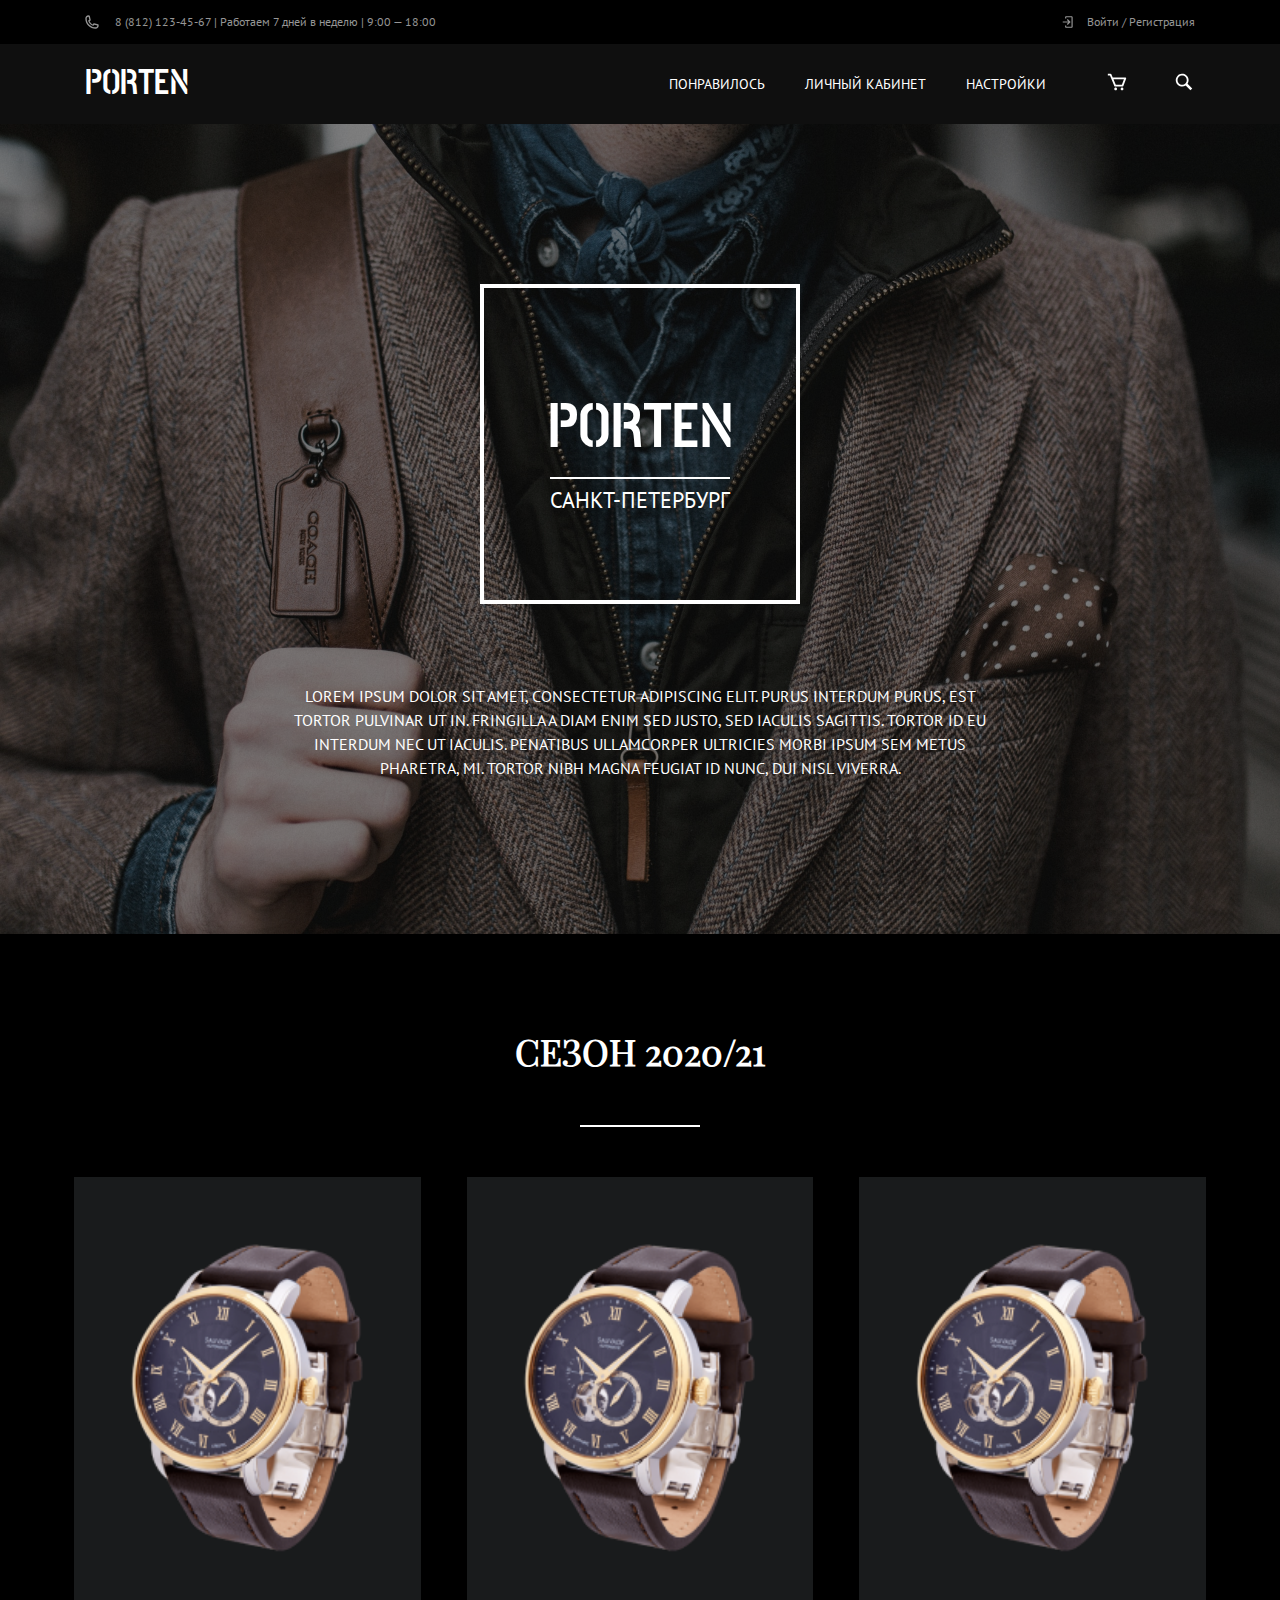
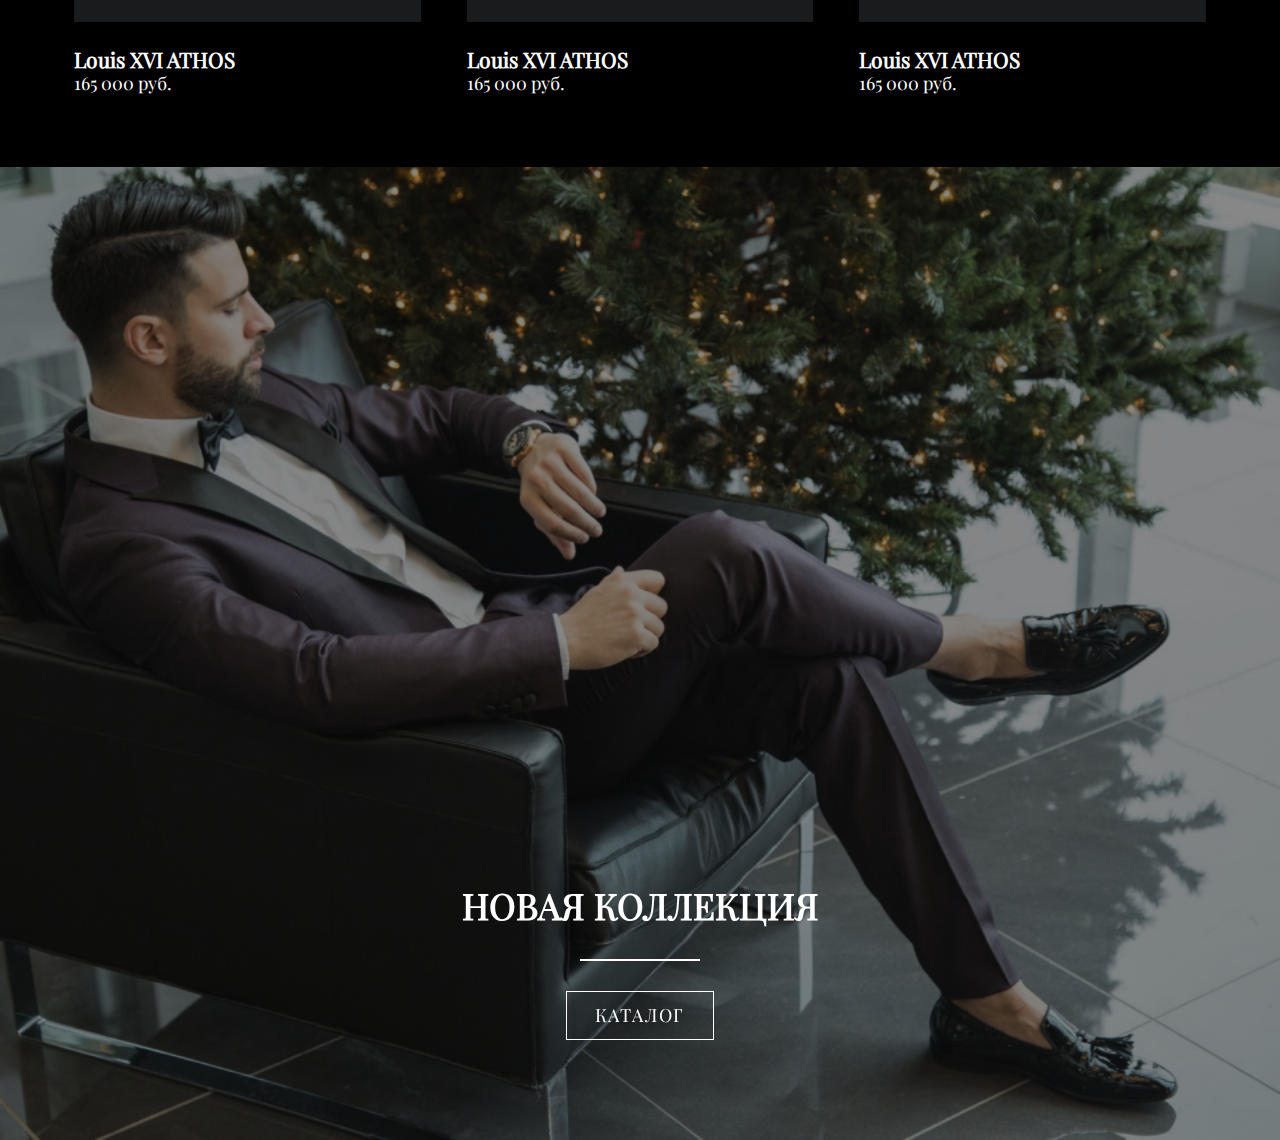
<file: index.html>
<!DOCTYPE html>
<html lang="en">
  <head>
    <meta charset="UTF-8" />
    <meta name="viewport" content="width=device-width, initial-scale=1.0" />
    <title>PORTEN</title>
    <link rel="stylesheet" href="css/style.css" />
  </head>
  <body>
    <nav class="nav-top">
      <div class="container nav-top-container">
        <div class="nav-top-left">
          <img src="images/phone.svg" alt="Phone" />
          <span
            >8 (812) 123-45-67 | Работаем 7 дней в неделю | 9:00 — 18:00
          </span>
        </div>
        <div class="nav-top-right">
          <img src="images/export.svg" alt="" />
          <span> <a href="#"> Войти </a> / <a href="#">Регистрация</a> </span>
        </div>
      </div>
    </nav>
    <nav class="nav-bottom">
      <div class="container nav-container">
        <div class="nav-left">
          <a href="#"> PORTEN </a>
        </div>
        <div class="nav-right">
          <ul class="nav-list">
            <li class="nav-item">
              <a href="#" class="nav-link">Понравилось</a>
            </li>
            <li class="nav-item">
              <a href="#" class="nav-link">личный кабинет</a>
            </li>
            <li class="nav-item">
              <a href="#" class="nav-link">настройки</a>
            </li>
          </ul>
          <ul class="nav-icons">
            <li class="nav-item">
              <a href="#" class="nav-icon">
                <img src="images/cart.svg" alt="cart" />
              </a>
            </li>
            <li class="nav-item">
              <a href="#" class="nav-icon">
                <img src="images/search.svg" alt="search" />
              </a>
            </li>
          </ul>
          <button class="hamburger" id="navbar-open">
            <img src="images/menu.svg" alt="menu" />
          </button>
        </div>
      </div>
    </nav>
    <nav id="navbar-responsive">
      <ul class="res-nav-list">
        <li class="res-nav-item">
          <a href="#" class="res-nav-link">Понравилось</a>
        </li>
        <li class="res-nav-item">
          <a href="#" class="res-nav-link">личный кабинет</a>
        </li>
        <li class="res-nav-item">
          <a href="#" class="res-nav-link">настройки</a>
        </li>
      </ul>
      <button id="navbar-close">
        <img src="images/close.svg" alt="close" />
      </button>
    </nav>
    <main>
      <section id="hero">
        <div class="hero-content">
          <div class="hero-title">
            <h1>PORTEN</h1>
            <div class="hero-title-divider"></div>
            <h2>санкт-петербург</h2>
          </div>
          <p>
            Lorem ipsum dolor sit amet, consectetur adipiscing elit. Purus
            interdum purus, est tortor pulvinar ut in. Fringilla a diam enim sed
            justo, sed iaculis sagittis. Tortor id eu interdum nec ut iaculis.
            Penatibus ullamcorper ultricies morbi ipsum sem metus pharetra, mi.
            Tortor nibh magna feugiat id nunc, dui nisl viverra.
          </p>
        </div>
      </section>
      <section id="new-coll">
        <div class="new-coll-container">
          <div class="new-coll-left">
            <div class="new-coll-header">
              <h1>СЕЗОН 2020/21</h1>
              <div class="divider"></div>
            </div>
            <div class="new-coll-row">
              <div class="new-coll-card">
                <div class="new-coll-card-body">
                  <img src="images/new-coll-1.png" alt="new coll img" />
                </div>
                <div class="new-coll-card-footer">
                  <h3>Louis XVI ATHOS</h3>
                  <p>165 000 руб.</p>
                </div>
              </div>
              <div class="new-coll-card">
                <div class="new-coll-card-body">
                  <img src="images/new-coll-1.png" alt="new coll img" />
                </div>
                <div class="new-coll-card-footer">
                  <h3>Louis XVI ATHOS</h3>
                  <p>165 000 руб.</p>
                </div>
              </div>
              <div class="new-coll-card">
                <div class="new-coll-card-body">
                  <img src="images/new-coll-1.png" alt="new coll img" />
                </div>
                <div class="new-coll-card-footer">
                  <h3>Louis XVI ATHOS</h3>
                  <p>165 000 руб.</p>
                </div>
              </div>
            </div>
          </div>
          <div class="new-coll-right">
            <img src="images/new-coll-back.png" alt="">
            <div class="new-coll-title">
              <h1>Новая коллекция</h1>
              <div class="divider"></div>
              <button>Каталог</button>
            </div>
          </div>
        </div>
      </section>
    </main>
    <footer></footer>

    <script src="js/main.js"></script>
  </body>
</html>
</file>
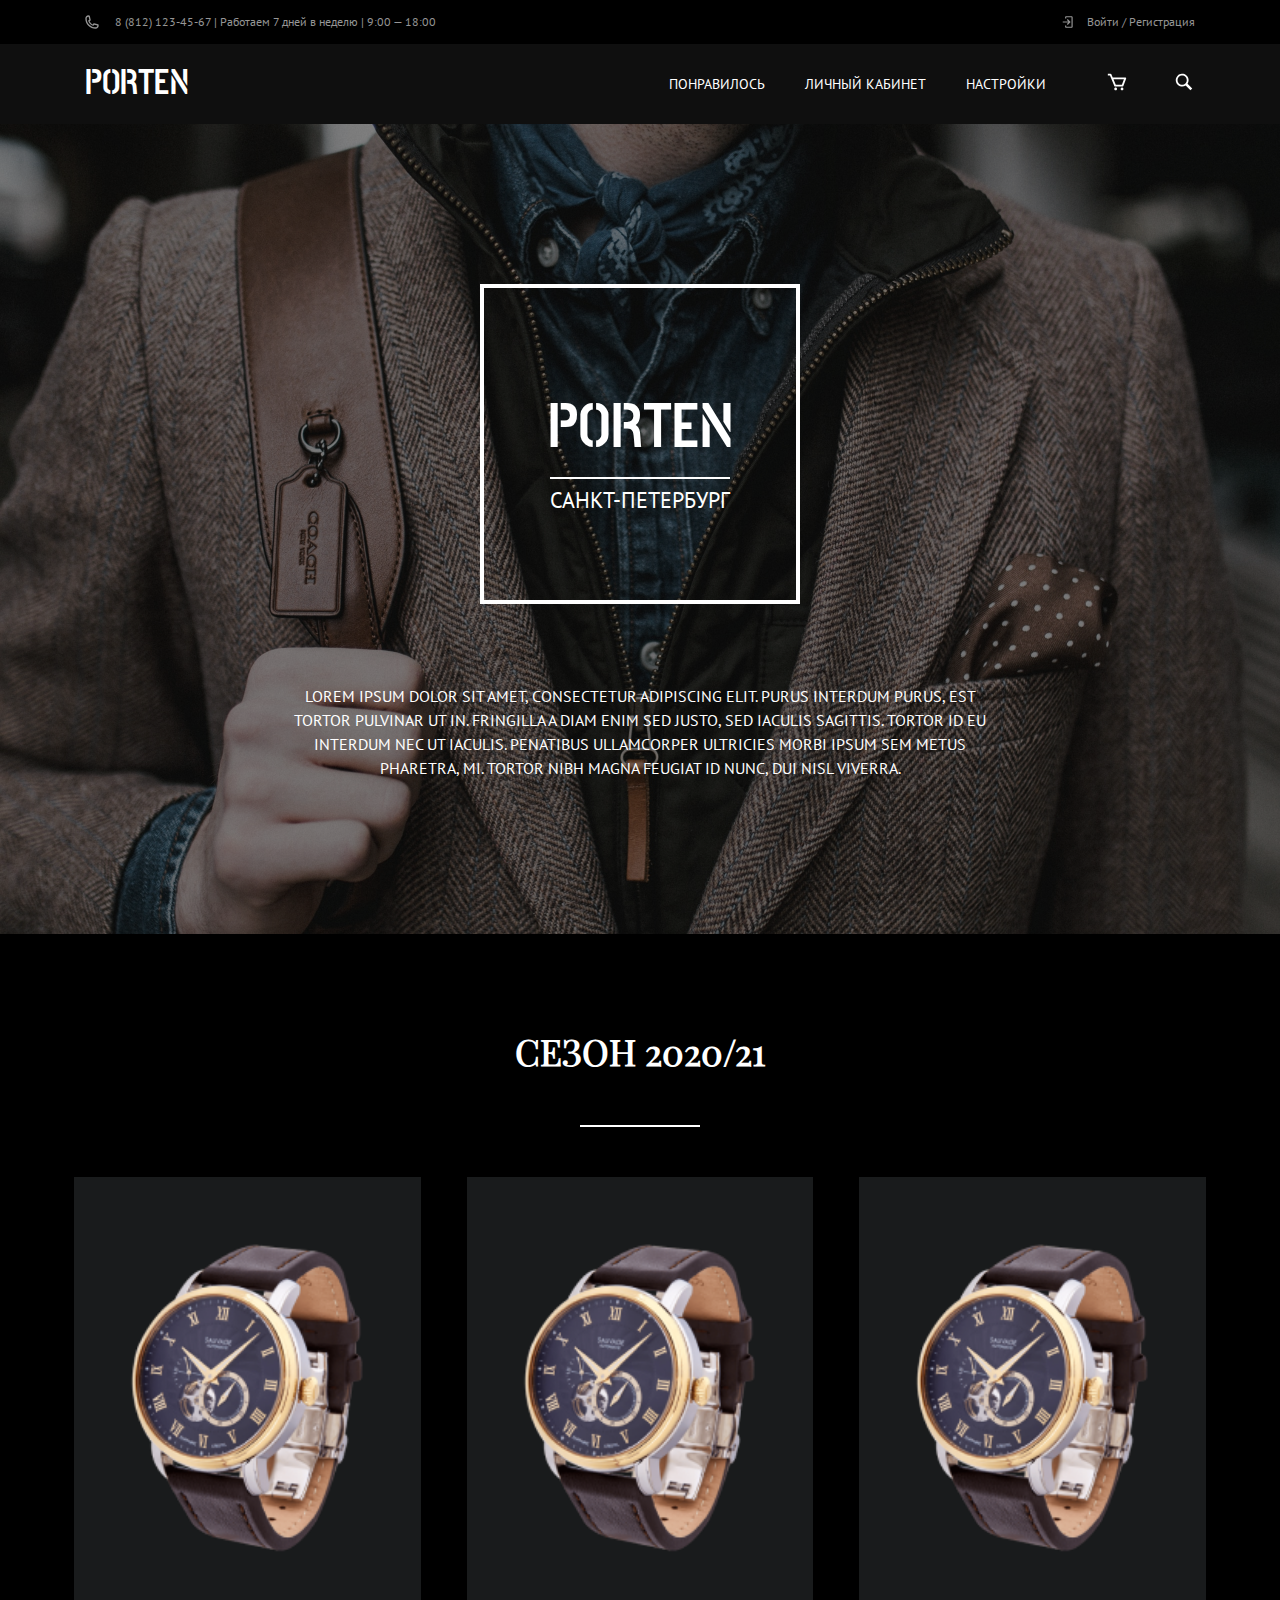
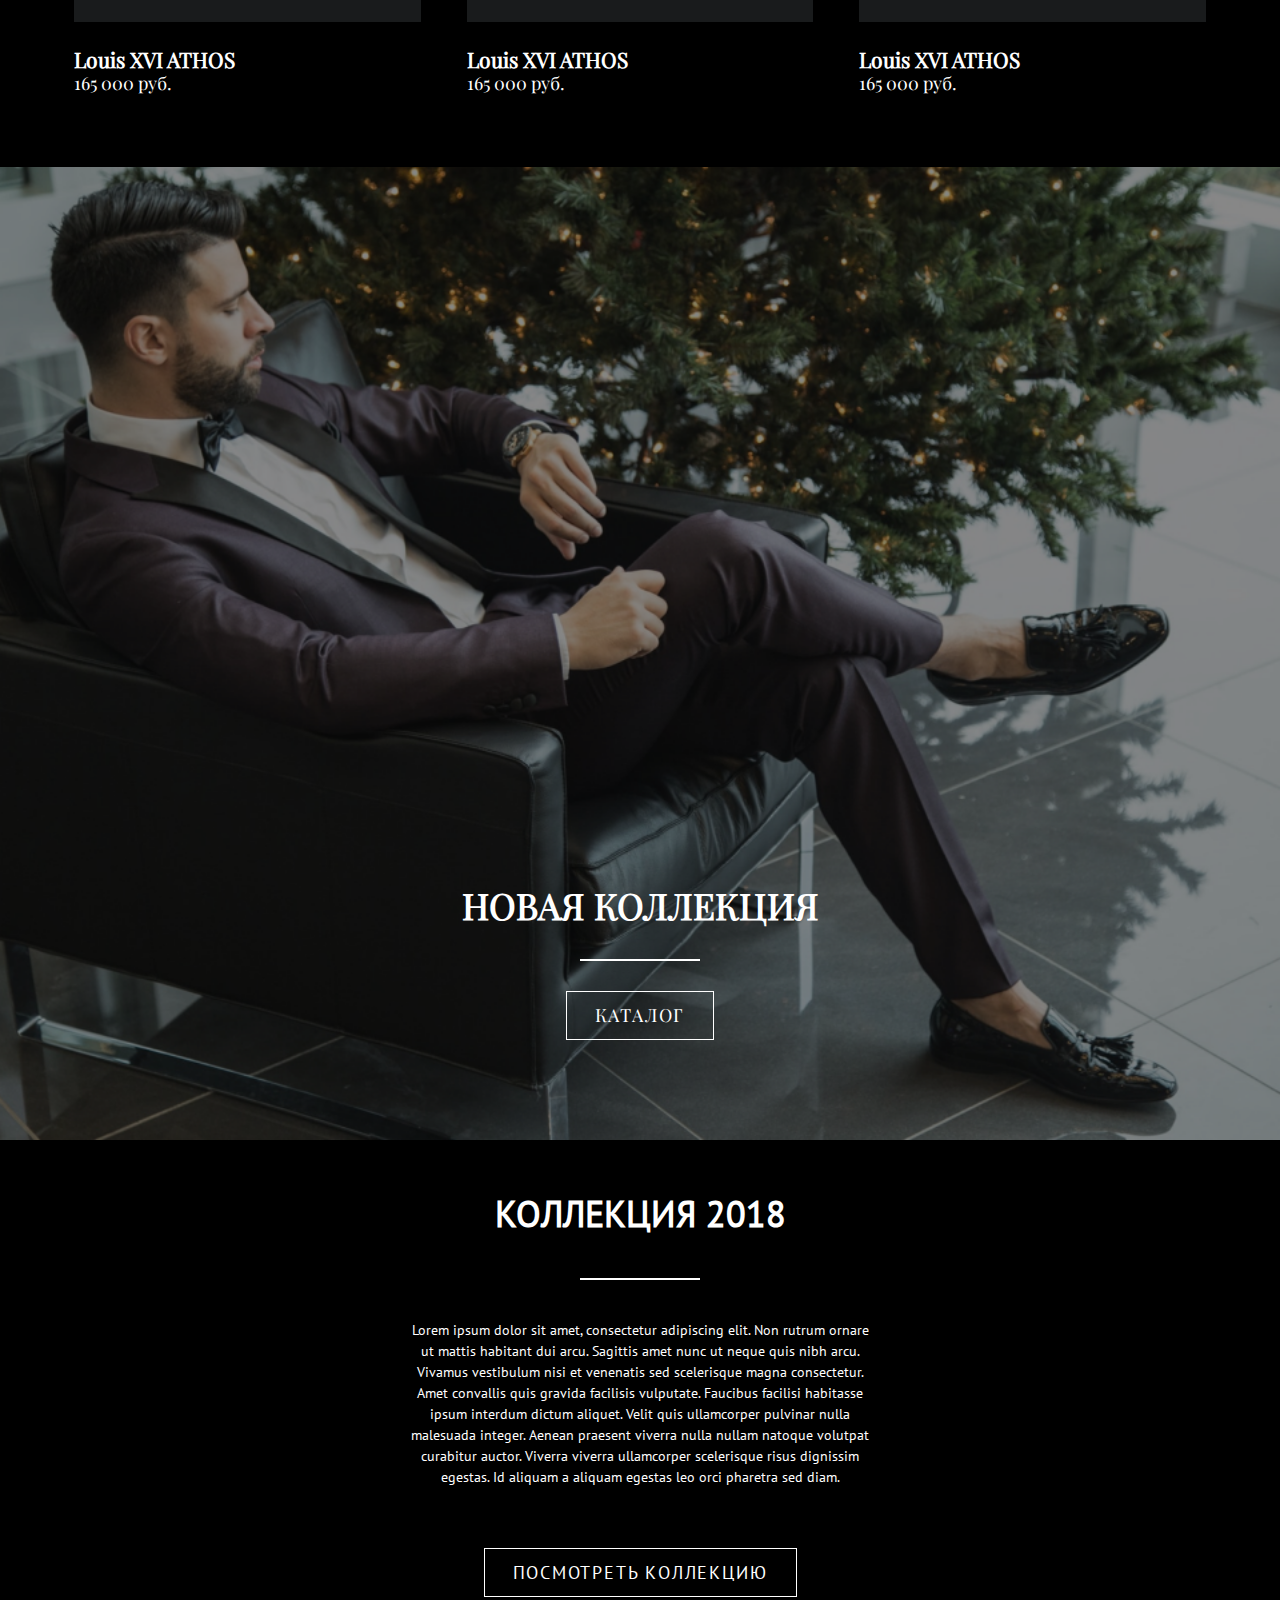
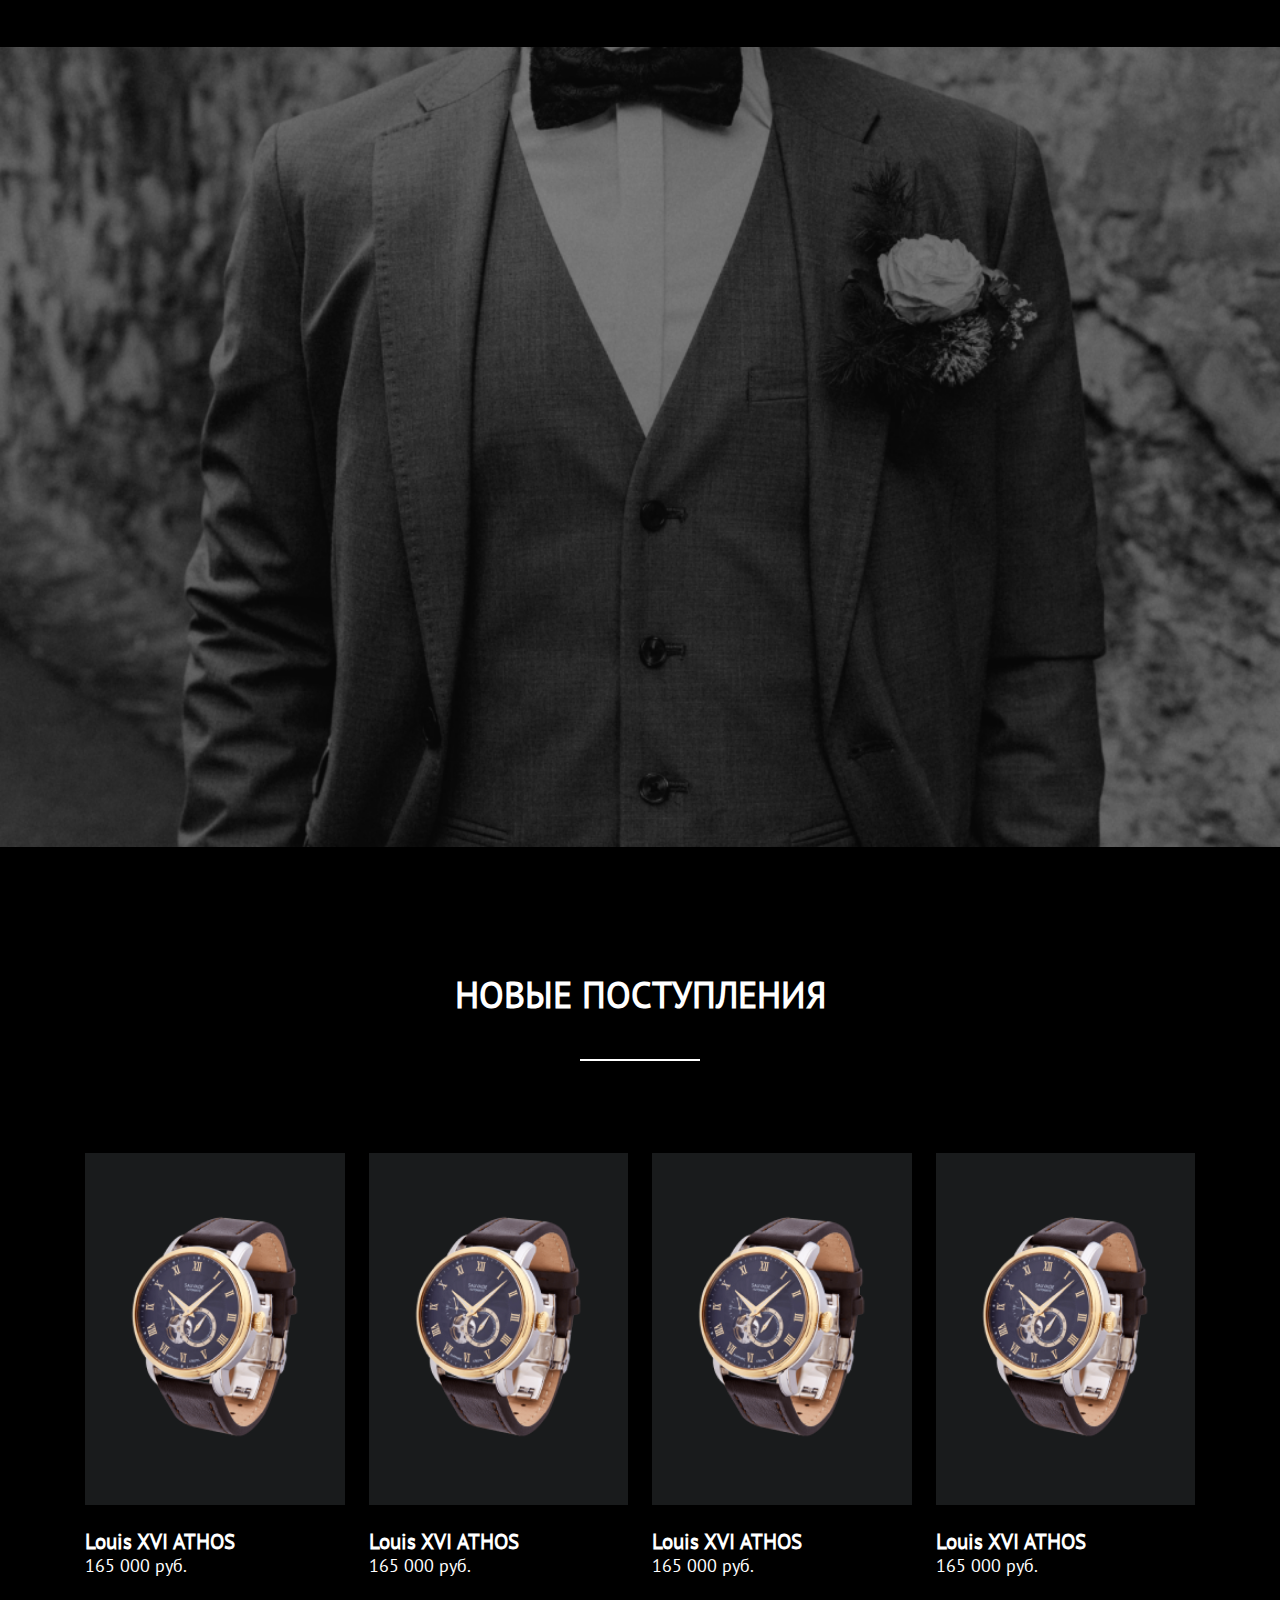
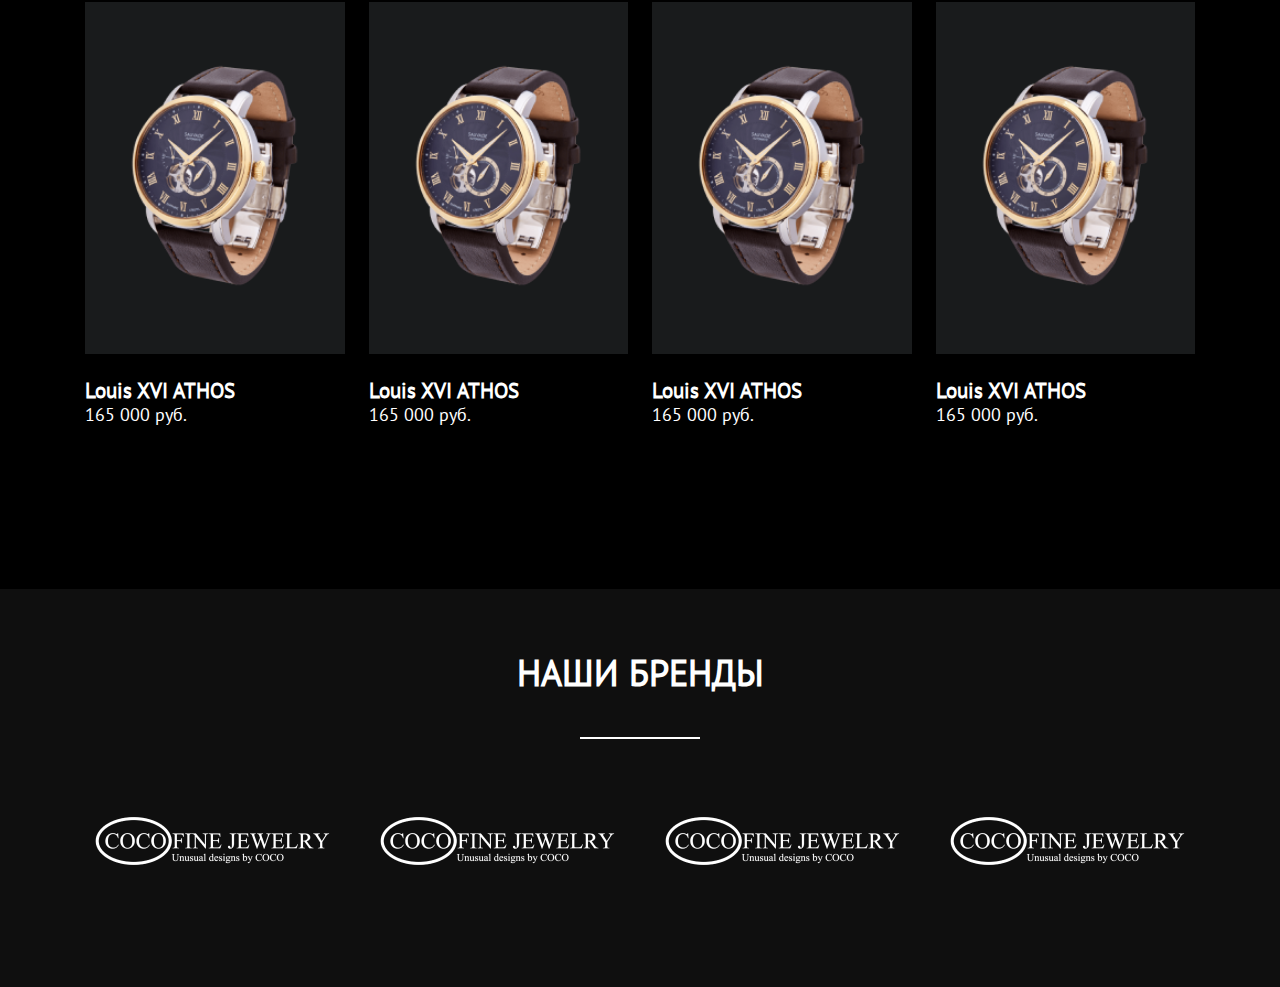
<file: part 2/index.html>
<!DOCTYPE html>
<html lang="en">
  <head>
    <meta charset="UTF-8" />
    <meta name="viewport" content="width=device-width, initial-scale=1.0" />
    <title>PORTEN</title>
    <link rel="stylesheet" href="css/style.css" />
  </head>
  <body>
    <nav class="nav-top">
      <div class="container nav-top-container">
        <div class="nav-top-left">
          <img src="images/phone.svg" alt="Phone" />
          <span
            >8 (812) 123-45-67 | Работаем 7 дней в неделю | 9:00 — 18:00
          </span>
        </div>
        <div class="nav-top-right">
          <img src="images/export.svg" alt="" />
          <span> <a href="#"> Войти </a> / <a href="#">Регистрация</a> </span>
        </div>
      </div>
    </nav>
    <nav class="nav-bottom">
      <div class="container nav-container">
        <div class="nav-left">
          <a href="#"> PORTEN </a>
        </div>
        <div class="nav-right">
          <ul class="nav-list">
            <li class="nav-item">
              <a href="#" class="nav-link">Понравилось</a>
            </li>
            <li class="nav-item">
              <a href="#" class="nav-link">личный кабинет</a>
            </li>
            <li class="nav-item">
              <a href="#" class="nav-link">настройки</a>
            </li>
          </ul>
          <ul class="nav-icons">
            <li class="nav-item">
              <a href="#" class="nav-icon">
                <img src="images/cart.svg" alt="cart" />
              </a>
            </li>
            <li class="nav-item">
              <a href="#" class="nav-icon">
                <img src="images/search.svg" alt="search" />
              </a>
            </li>
          </ul>
          <button class="hamburger" id="navbar-open">
            <img src="images/menu.svg" alt="menu" />
          </button>
        </div>
      </div>
    </nav>
    <nav id="navbar-responsive">
      <ul class="res-nav-list">
        <li class="res-nav-item">
          <a href="#" class="res-nav-link">Понравилось</a>
        </li>
        <li class="res-nav-item">
          <a href="#" class="res-nav-link">личный кабинет</a>
        </li>
        <li class="res-nav-item">
          <a href="#" class="res-nav-link">настройки</a>
        </li>
      </ul>
      <button id="navbar-close">
        <img src="images/close.svg" alt="close" />
      </button>
    </nav>
    <main>
      <section id="hero">
        <div class="hero-content">
          <div class="hero-title">
            <h1>PORTEN</h1>
            <div class="hero-title-divider"></div>
            <h2>санкт-петербург</h2>
          </div>
          <p>
            Lorem ipsum dolor sit amet, consectetur adipiscing elit. Purus
            interdum purus, est tortor pulvinar ut in. Fringilla a diam enim sed
            justo, sed iaculis sagittis. Tortor id eu interdum nec ut iaculis.
            Penatibus ullamcorper ultricies morbi ipsum sem metus pharetra, mi.
            Tortor nibh magna feugiat id nunc, dui nisl viverra.
          </p>
        </div>
      </section>
      <section id="new-coll">
        <div class="container-lg new-coll-container">
          <div class="new-coll-left">
            <div class="new-coll-header">
              <h1 class="title">СЕЗОН 2020/21</h1>
              <div class="divider"></div>
            </div>
            <div class="new-coll-row">
              <div class="product-card">
                <div class="product-card-body">
                  <img src="images/new-coll-1.png" alt="new coll img" />
                </div>
                <div class="product-card-footer">
                  <h3>Louis XVI ATHOS</h3>
                  <p>165 000 руб.</p>
                </div>
              </div>
              <div class="product-card">
                <div class="product-card-body">
                  <img src="images/new-coll-1.png" alt="new coll img" />
                </div>
                <div class="product-card-footer">
                  <h3>Louis XVI ATHOS</h3>
                  <p>165 000 руб.</p>
                </div>
              </div>
              <div class="product-card">
                <div class="product-card-body">
                  <img src="images/new-coll-1.png" alt="new coll img" />
                </div>
                <div class="product-card-footer">
                  <h3>Louis XVI ATHOS</h3>
                  <p>165 000 руб.</p>
                </div>
              </div>
            </div>
          </div>
          <div class="new-coll-right">
            <img src="images/new-coll-back.png" alt="" />
            <div class="new-coll-title">
              <h1 class="title">Новая коллекция</h1>
              <div class="divider"></div>
              <button class="btn">Каталог</button>
            </div>
          </div>
        </div>
      </section>
      <section id="old-coll">
        <div class="container-lg old-coll-container">
          <div class="old-coll-left">
            <img src="images/old-coll.png" alt="Old collection" />
          </div>
          <div class="old-coll-right">
            <h1 class="title">коллекция 2018</h1>
            <div class="divider"></div>
            <p>
              Lorem ipsum dolor sit amet, consectetur adipiscing elit. Non
              rutrum ornare ut mattis habitant dui arcu. Sagittis amet nunc ut
              neque quis nibh arcu. Vivamus vestibulum nisi et venenatis sed
              scelerisque magna consectetur. Amet convallis quis gravida
              facilisis vulputate. Faucibus facilisi habitasse ipsum interdum
              dictum aliquet. Velit quis ullamcorper pulvinar nulla malesuada
              integer. Aenean praesent viverra nulla nullam natoque volutpat
              curabitur auctor. Viverra viverra ullamcorper scelerisque risus
              dignissim egestas. Id aliquam a aliquam egestas leo orci pharetra
              sed diam.
            </p>
            <button class="btn">посмотреть коллекцию</button>
          </div>
        </div>
      </section>
      <section id="new-products">
        <div class="container">
          <div class="new-products-header">
            <h1 class="title">новые поступления</h1>
            <div class="divider"></div>
          </div>
          <div class="new-products-row">
            <div class="product-card">
              <div class="product-card-body">
                <img src="images/new-coll-1.png" alt="new coll img" />
              </div>
              <div class="product-card-footer">
                <h3>Louis XVI ATHOS</h3>
                <p>165 000 руб.</p>
              </div>
            </div>
            <div class="product-card">
              <div class="product-card-body">
                <img src="images/new-coll-1.png" alt="new coll img" />
              </div>
              <div class="product-card-footer">
                <h3>Louis XVI ATHOS</h3>
                <p>165 000 руб.</p>
              </div>
            </div>
            <div class="product-card">
              <div class="product-card-body">
                <img src="images/new-coll-1.png" alt="new coll img" />
              </div>
              <div class="product-card-footer">
                <h3>Louis XVI ATHOS</h3>
                <p>165 000 руб.</p>
              </div>
            </div>
            <div class="product-card">
              <div class="product-card-body">
                <img src="images/new-coll-1.png" alt="new coll img" />
              </div>
              <div class="product-card-footer">
                <h3>Louis XVI ATHOS</h3>
                <p>165 000 руб.</p>
              </div>
            </div>
            <div class="product-card">
              <div class="product-card-body">
                <img src="images/new-coll-1.png" alt="new coll img" />
              </div>
              <div class="product-card-footer">
                <h3>Louis XVI ATHOS</h3>
                <p>165 000 руб.</p>
              </div>
            </div>
            <div class="product-card">
              <div class="product-card-body">
                <img src="images/new-coll-1.png" alt="new coll img" />
              </div>
              <div class="product-card-footer">
                <h3>Louis XVI ATHOS</h3>
                <p>165 000 руб.</p>
              </div>
            </div>
            <div class="product-card">
              <div class="product-card-body">
                <img src="images/new-coll-1.png" alt="new coll img" />
              </div>
              <div class="product-card-footer">
                <h3>Louis XVI ATHOS</h3>
                <p>165 000 руб.</p>
              </div>
            </div>
            <div class="product-card">
              <div class="product-card-body">
                <img src="images/new-coll-1.png" alt="new coll img" />
              </div>
              <div class="product-card-footer">
                <h3>Louis XVI ATHOS</h3>
                <p>165 000 руб.</p>
              </div>
            </div>
          </div>
        </div>
      </section>
    </main>
    <footer>
      <div class="container">
        <div class="footer-header">
          <h1 class="title">наши бренды</h1>
          <div class="divider"></div>
        </div>
        <div class="footer-row">
          <div class="footer-card">
            <img src="images/footer-card-img.png" alt="" />
          </div>
          <div class="footer-card">
            <img src="images/footer-card-img.png" alt="" />
          </div>
          <div class="footer-card">
            <img src="images/footer-card-img.png" alt="" />
          </div>
          <div class="footer-card">
            <img src="images/footer-card-img.png" alt="" />
          </div>
        </div>
      </div>
    </footer>

    <script src="js/main.js"></script>
  </body>
</html>
</file>
<file: css/style.css>
@font-face {
  font-family: "PT Sans";
  src: url("../fonts/PTSans-Regular.ttf");
}

@font-face {
  font-family: "Post No Bills Jaffna";
  src: url("../fonts/PostNoBillsJaffna-Bold.woff");
}

@font-face {
  font-family: "Playfair Display";
  src: url("../fonts/PlayfairDisplay-Bold.ttf");
}

@font-face {
  font-family: "Playfair Display";
  src: url("../fonts/PlayfairDisplay-Regular.ttf");
}

* {
  margin: 0;
  padding: 0;
  box-sizing: border-box;
  font-family: "PT Sans";
}

a {
  text-decoration: none;
}

ul {
  list-style-type: none;
}

button {
  cursor: pointer;
  border: none;
}

.container {
  /* 1920-405*2+2*20=1920-810+40=1110+40=1150; */
  max-width: 1150px;
  margin-right: auto;
  margin-left: auto;
  padding-right: 20px;
  padding-left: 20px;
}

.container-lg {
  max-width: 1920px;
  margin-left: auto;
  margin-right: auto;
}

.divider {
  margin-left: auto;
  margin-right: auto;
  width: 120px;
  height: 2px;
  background-color: #fff;
}

/* ----- header start ----- */

.nav-top {
  padding: 14px 0px;
  background-color: #000;
}

.nav-top-container {
  display: flex;
  justify-content: space-between;
  align-items: center;
}

.nav-top-left,
.nav-top-right {
  display: flex;
  align-items: center;
}

.nav-top-left span {
  margin-left: 16px;
  font-weight: 400;
  font-size: 12px;
  line-height: 16px;
  color: #969696;
}

.nav-top-right img {
  margin-right: 12px;
}

.nav-top-right span,
.nav-top-right a {
  font-weight: 400;
  font-size: 12px;
  line-height: 16px;
  color: #969696;
}

.nav-bottom {
  position: sticky;
  top: 0;
  background: #0f0f0f;
}

.nav-container {
  display: flex;
  justify-content: space-between;
  align-items: center;
}

.nav-left a {
  font-family: "Post No Bills Jaffna";
  font-style: normal;
  font-weight: 700;
  font-size: 36px;
  line-height: 54px;
  color: #ffffff;
}

.nav-right {
  display: flex;
  align-items: center;
}

.nav-right ul {
  display: flex;
}

.nav-link {
  padding: 31px 20px;
  display: inline-block;
  font-weight: 400;
  font-size: 14px;
  line-height: 18px;
  text-transform: uppercase;
  color: #ffffff;
  transition: 0.5s;
}

.nav-link:hover {
  background: #1f1f1f;
}

.nav-icons {
  margin-left: 40px;
  gap: 45px;
}

.hamburger {
  margin-left: 40px;
  background-color: transparent;
  display: none;
}

#navbar-responsive {
  position: fixed;
  top: 0;
  left: -100%;
  bottom: 0;
  display: flex;
  align-items: center;
  justify-content: center;
  width: 100%;
  background-color: #000;
  transition: 1s;
}

.res-nav-item {
  margin: 30px 0;
  text-align: center;
}

.res-nav-link {
  font-size: 30px;
  text-transform: uppercase;
  color: white;
}

#navbar-close {
  position: absolute;
  top: 40px;
  right: 40px;
  background-color: transparent;
}

/* ----- header end ----- */

/* ----- hero start ----- */

#hero {
  padding-top: 160px;
  padding-bottom: 154px;
  background: url("../images/hero.png") no-repeat center;
  background-size: cover;
}

.hero-content {
  display: flex;
  flex-direction: column;
  justify-content: center;
  align-items: center;
}

.hero-title {
  margin-bottom: 80px;
  padding-top: 93px;
  width: 320px;
  height: 320px;
  border: 4px solid #ffffff;
  text-align: center;
}

.hero-title h1 {
  font-family: "Post No Bills Jaffna";
  font-style: normal;
  font-weight: 700;
  font-size: 64px;
  line-height: 96px;
  color: #ffffff;
}

.hero-title-divider {
  margin: 0 auto;
  margin-bottom: 7px;
  width: 180px;
  height: 2px;
  background-color: #fff;
}

.hero-title h2 {
  font-weight: 400;
  font-size: 22px;
  line-height: 28px;
  text-transform: uppercase;
  color: #ffffff;
}

.hero-content p {
  max-width: 730px;
  font-size: 16px;
  line-height: 150%;
  text-align: center;
  text-transform: uppercase;
  color: #ffffff;
}

/* ----- hero end ----- */

/* ----- new collection start ----- */

#new-coll * {
  font-family: "Playfair Display";
}

.new-coll-container {
  display: flex;
}

.new-coll-container > div {
  /* width: 50%; */
  flex: 1;
}

.new-coll-left {
  padding: 93px 74px 72px;
  color: #ffffff;
  background-color: #000000;
}

.new-coll-header h1 {
  font-weight: 700;
  font-size: 36px;
  line-height: 48px;
  text-align: center;
  text-transform: uppercase;
}

.new-coll-header .divider {
  margin-top: 50px;
}

.new-coll-row {
  margin-top: 50px;
  display: flex;
  justify-content: space-between;
  gap: 46px;
}

.new-coll-card-body {
  padding: 55px 20px;
  background: #191b1c;
}

.new-coll-card-body img {
  width: 100%;
}

.new-coll-card {
  flex: 1;
  font-style: normal;
  font-weight: 400;
  font-size: 18px;
  line-height: 24px;
}

.new-coll-card-footer {
  margin-top: 25px;
}

.new-coll-right {
  position: relative;
  display: flex;
  justify-content: center;
}

.new-coll-right img {
  width: 100%;
  object-fit: cover;
}

.new-coll-title {
  position: absolute;
  bottom: 100px;
  text-align: center;
}

.new-coll-title h1 {
  font-weight: 700;
  font-size: 36px;
  line-height: 48px;
  text-align: center;
  text-transform: uppercase;
  color: #ffffff;
}

.new-coll-title .divider {
  margin: 30px auto;
}

.new-coll-title button {
  padding: 12px 28px;
  border: 1px solid #ffffff;
  font-family: "PT Sans";
  font-weight: 400;
  font-size: 18px;
  line-height: 23px;
  text-align: center;
  letter-spacing: 0.1em;
  text-transform: uppercase;
  background-color: transparent;
  color: #ffffff;
}

/* ----- new collection end ----- */

@media (max-width: 600px) {
  .nav-top-container {
    flex-direction: column;
  }
  .nav-top-left {
    flex-direction: column;
  }
  .nav-top-left span {
    text-align: center;
  }
  .hero-title {
    width: 300px;
    height: 300px;
  }
  .new-coll-left {
    padding: 20px;
    color: #ffffff;
    background-color: #000000;
  }
  .new-coll-title {
    bottom: 20px;
  }
}

@media (max-width: 700px) {
  .nav-right .nav-list {
    display: none;
  }
  .hamburger {
    display: block;
  }
}

@media (max-width: 800px) {
  .new-coll-row {
    flex-direction: column;
  }
}

@media (max-width: 1400px) {
  .new-coll-container {
    flex-direction: column;
  }
}
</file>
<file: part 2/css/style.css>
@font-face {
  font-family: "PT Sans";
  src: url("../fonts/PTSans-Regular.ttf");
}

@font-face {
  font-family: "Post No Bills Jaffna";
  src: url("../fonts/PostNoBillsJaffna-Bold.woff");
}

@font-face {
  font-family: "Playfair Display";
  src: url("../fonts/PlayfairDisplay-Bold.ttf");
}

@font-face {
  font-family: "Playfair Display";
  src: url("../fonts/PlayfairDisplay-Regular.ttf");
}

* {
  margin: 0;
  padding: 0;
  box-sizing: border-box;
  font-family: "PT Sans";
}

a {
  text-decoration: none;
}

ul {
  list-style-type: none;
}

button {
  cursor: pointer;
  border: none;
}

.container {
  /* 1920-405*2+2*20=1920-810+40=1110+40=1150; */
  max-width: 1150px;
  margin-right: auto;
  margin-left: auto;
  padding-right: 20px;
  padding-left: 20px;
}

.container-lg {
  max-width: 1920px;
  margin-left: auto;
  margin-right: auto;
}

.divider {
  margin-left: auto;
  margin-right: auto;
  width: 120px;
  height: 2px;
  background-color: #fff;
}

.title {
  font-weight: 700;
  font-size: 36px;
  line-height: 48px;
  text-align: center;
  text-transform: uppercase;
  color: white;
}

.btn {
  padding: 12px 28px;
  border: 1px solid #ffffff;
  font-family: "PT Sans";
  font-weight: 400;
  font-size: 18px;
  line-height: 23px;
  text-align: center;
  letter-spacing: 0.1em;
  text-transform: uppercase;
  background-color: transparent;
  color: #ffffff;
}

.product-card {
  font-style: normal;
  font-weight: 400;
  font-size: 18px;
  line-height: 24px;
  color: white;
}

.product-card-body {
  padding: 55px 20px;
  background: #191b1c;
}

.product-card-body img {
  width: 100%;
}

.product-card-footer {
  margin-top: 25px;
}

/* ----- header start ----- */

.nav-top {
  padding: 14px 0px;
  background-color: #000;
}

.nav-top-container {
  display: flex;
  justify-content: space-between;
  align-items: center;
}

.nav-top-left,
.nav-top-right {
  display: flex;
  align-items: center;
}

.nav-top-left span {
  margin-left: 16px;
  font-weight: 400;
  font-size: 12px;
  line-height: 16px;
  color: #969696;
}

.nav-top-right img {
  margin-right: 12px;
}

.nav-top-right span,
.nav-top-right a {
  font-weight: 400;
  font-size: 12px;
  line-height: 16px;
  color: #969696;
}

.nav-bottom {
  position: sticky;
  top: 0;
  z-index: 1000;
  background: #0f0f0f;
}

.nav-container {
  display: flex;
  justify-content: space-between;
  align-items: center;
}

.nav-left a {
  font-family: "Post No Bills Jaffna";
  font-style: normal;
  font-weight: 700;
  font-size: 36px;
  line-height: 54px;
  color: #ffffff;
}

.nav-right {
  display: flex;
  align-items: center;
}

.nav-right ul {
  display: flex;
}

.nav-link {
  padding: 31px 20px;
  display: inline-block;
  font-weight: 400;
  font-size: 14px;
  line-height: 18px;
  text-transform: uppercase;
  color: #ffffff;
  transition: 0.5s;
}

.nav-link:hover {
  background: #1f1f1f;
}

.nav-icons {
  margin-left: 40px;
  gap: 45px;
}

.hamburger {
  margin-left: 40px;
  background-color: transparent;
  display: none;
}

#navbar-responsive {
  position: fixed;
  top: 0;
  left: -100%;
  bottom: 0;
  display: flex;
  align-items: center;
  justify-content: center;
  width: 100%;
  background-color: #000;
  transition: 1s;
}

.res-nav-item {
  margin: 30px 0;
  text-align: center;
}

.res-nav-link {
  font-size: 30px;
  text-transform: uppercase;
  color: white;
}

#navbar-close {
  position: absolute;
  top: 40px;
  right: 40px;
  background-color: transparent;
}

/* ----- header end ----- */

/* ----- hero start ----- */

#hero {
  padding-top: 160px;
  padding-bottom: 154px;
  background: url("../images/hero.png") no-repeat center;
  background-size: cover;
}

.hero-content {
  display: flex;
  flex-direction: column;
  justify-content: center;
  align-items: center;
}

.hero-title {
  margin-bottom: 80px;
  padding-top: 93px;
  width: 320px;
  height: 320px;
  border: 4px solid #ffffff;
  text-align: center;
}

.hero-title h1 {
  font-family: "Post No Bills Jaffna";
  font-style: normal;
  font-weight: 700;
  font-size: 64px;
  line-height: 96px;
  color: #ffffff;
}

.hero-title-divider {
  margin: 0 auto;
  margin-bottom: 7px;
  width: 180px;
  height: 2px;
  background-color: #fff;
}

.hero-title h2 {
  font-weight: 400;
  font-size: 22px;
  line-height: 28px;
  text-transform: uppercase;
  color: #ffffff;
}

.hero-content p {
  max-width: 730px;
  font-size: 16px;
  line-height: 150%;
  text-align: center;
  text-transform: uppercase;
  color: #ffffff;
}

/* ----- hero end ----- */

/* ----- new collection start ----- */

#new-coll {
  background-color: black;
}

#new-coll * {
  font-family: "Playfair Display";
}

.new-coll-container {
  display: flex;
}

.new-coll-left,
.new-coll-right {
  /* width: 50%; */
  flex: 1 50%;
}

.new-coll-left {
  padding: 93px 74px 72px;
}

.new-coll-header .divider {
  margin-top: 50px;
}

.new-coll-row {
  margin-top: 50px;
  display: flex;
  justify-content: space-between;
  gap: 46px;
}

.new-coll-row .product-card {
  flex: 1;
}

.new-coll-right {
  position: relative;
  display: flex;
  justify-content: center;
}

.new-coll-right img {
  width: 100%;
  object-fit: cover;
}

.new-coll-title {
  position: absolute;
  bottom: 100px;
  text-align: center;
}

.new-coll-title .divider {
  margin: 30px auto;
}

/* ----- new collection end ----- */

/* ----- old collection start ----- */

#old-coll {
  background-color: #000;
}

.old-coll-container {
  display: flex;
}

.old-coll-left,
.old-coll-right {
  flex: 1;
}

.old-coll-left img {
  width: 100%;
}

.old-coll-right {
  padding: 100px 0;
  color: white;
  text-align: center;
}

.old-coll-right .divider {
  margin-top: 40px;
}

.old-coll-right p {
  margin: 40px auto 60px;
  max-width: 471px;
  font-weight: 400;
  font-size: 14px;
  line-height: 150%;
  color: #ffffff;
}

#new-products {
  padding: 120px 0 150px;
  background-color: #000;
}

.new-products-header .divider {
  margin-top: 40px;
  margin-bottom: 80px;
}

.new-products-row {
  margin-left: -12px;
  margin-right: -12px;
  display: flex;
  flex-wrap: wrap;
}

.new-products-row .product-card {
  padding: 12px;
  flex: 25%;
}

footer {
  padding: 60px 0 80px;
  background: #0f0f0f;
}

.footer-header .divider {
  margin-top: 40px;
  margin-bottom: 40px;
}

.footer-row {
  margin-left: -15px;
  margin-right: -15px;
  display: flex;
  flex-wrap: wrap;
}

.footer-card {
  flex: 25%;
  padding: 15px;
}

.footer-card img {
  width: 100%;
}

@media (max-width: 1400px) {
  .new-coll-container {
    flex-direction: column;
  }
  .old-coll-container {
    flex-direction: column-reverse;
  }
  .old-coll-right {
    padding: 50px 20px;
  }
}

@media (max-width: 800px) {
  .new-coll-row {
    flex-direction: column;
  }
  .new-products-row .product-card {
    flex: 33.333333%;
  }
  .footer-card {
    flex: 50%;
  }
}

@media (max-width: 700px) {
  .nav-right .nav-list {
    display: none;
  }
  .hamburger {
    display: block;
  }
}

@media (max-width: 600px) {
  .nav-top-container {
    flex-direction: column;
  }
  .nav-top-left {
    flex-direction: column;
  }
  .nav-top-left span {
    text-align: center;
  }
  .hero-title {
    width: 300px;
    height: 300px;
  }
  .new-coll-left {
    padding: 20px;
    color: #ffffff;
    background-color: #000000;
  }
  .new-coll-title {
    bottom: 20px;
  }
  .new-products-row .product-card {
    flex: 50%;
  }
}

@media (max-width: 400px) {
  .new-products-row .product-card {
    flex: 100%;
  }
  .footer-card {
    flex: 100%;
  }
}
</file>
